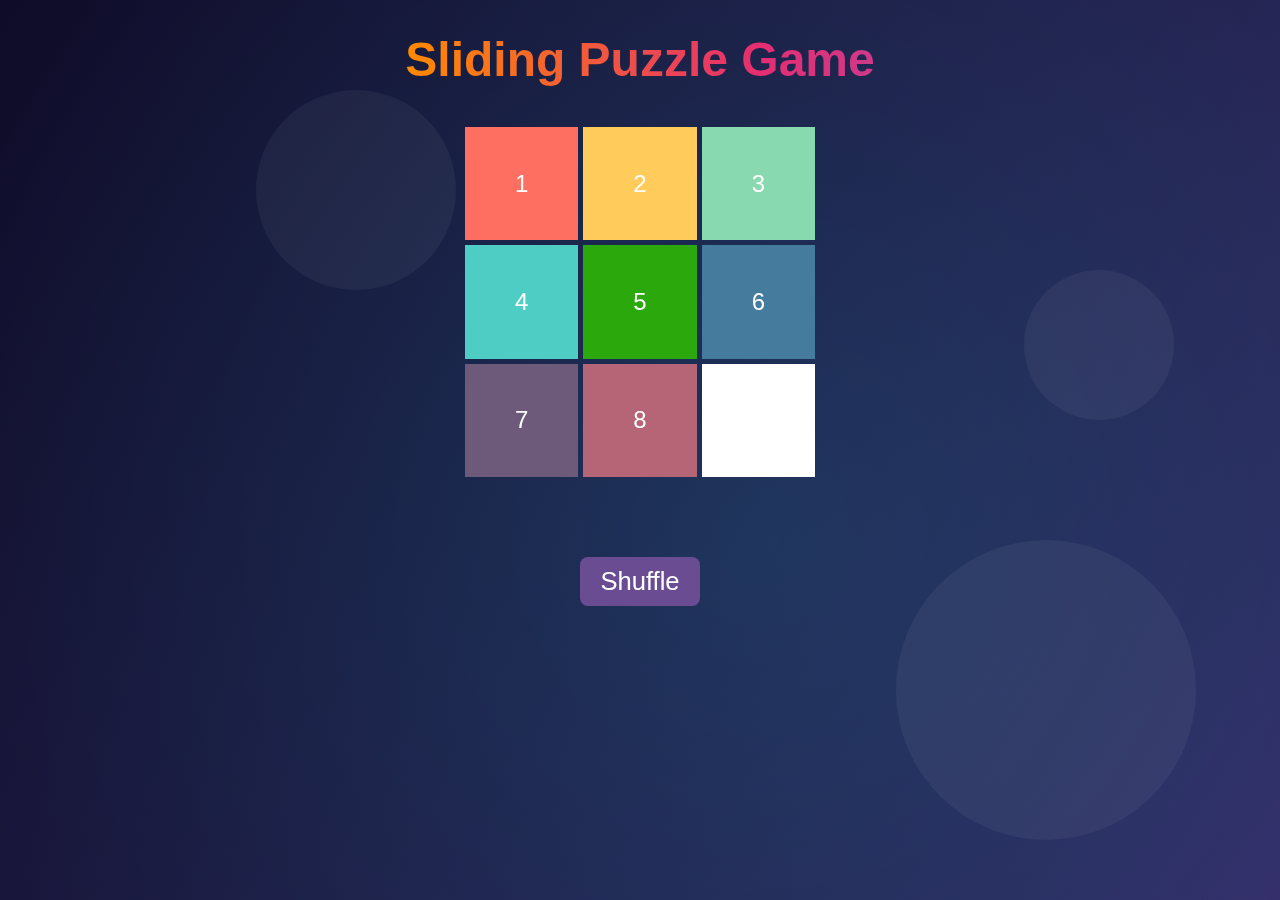
<file: index.html>
<!DOCTYPE html>
<html lang="en">
<head>
  <meta charset="UTF-8">
  <meta name="viewport" content="width=device-width, initial-scale=1.0">
  <title>Sliding Puzzle Game</title>
  <link rel="stylesheet" href="style.css">
  <link rel="manifest" href="/manifest.json" />
<meta name="theme-color" content="#000000" />
<script>
  if ('serviceWorker' in navigator) {
    navigator.serviceWorker.register('/service-worker.js')
      .then(reg => console.log('SW registered:', reg))
      .catch(err => console.error('SW registration failed:', err));
  }
</script>
</head>
<body>

    <div class="animated-circles">
        <div class="circle"></div>
        <div class="circle"></div>
        <div class="circle"></div>
    </div>

  <h1 class="shiny-title">Sliding Puzzle Game</h1>
  <div class="puzzle-container" id="puzzleContainer"></div>
  <button id="shuffleButton">Shuffle</button>
  <div class="win-message hidden" id="winMessage">Congratulations! You solved the puzzle!</div>


  <div class="powered-by">
  <div class="line">
    <span>P</span><span>o</span><span>w</span><span>e</span><span>r</span><span>e</span><span>d</span> 
    <span>b</span><span>y</span>
  </div>
  <div class="line">
    <span>M</span><span>a</span><span>n</span><span>d</span><span>a</span><span>r</span> 
    <span>K</span><span>a</span><span>j</span><span>b</span><span>a</span><span>j</span><span>e</span>
  </div>
</div>

  <script src="script.js"></script>
</body>
</html>
</file>
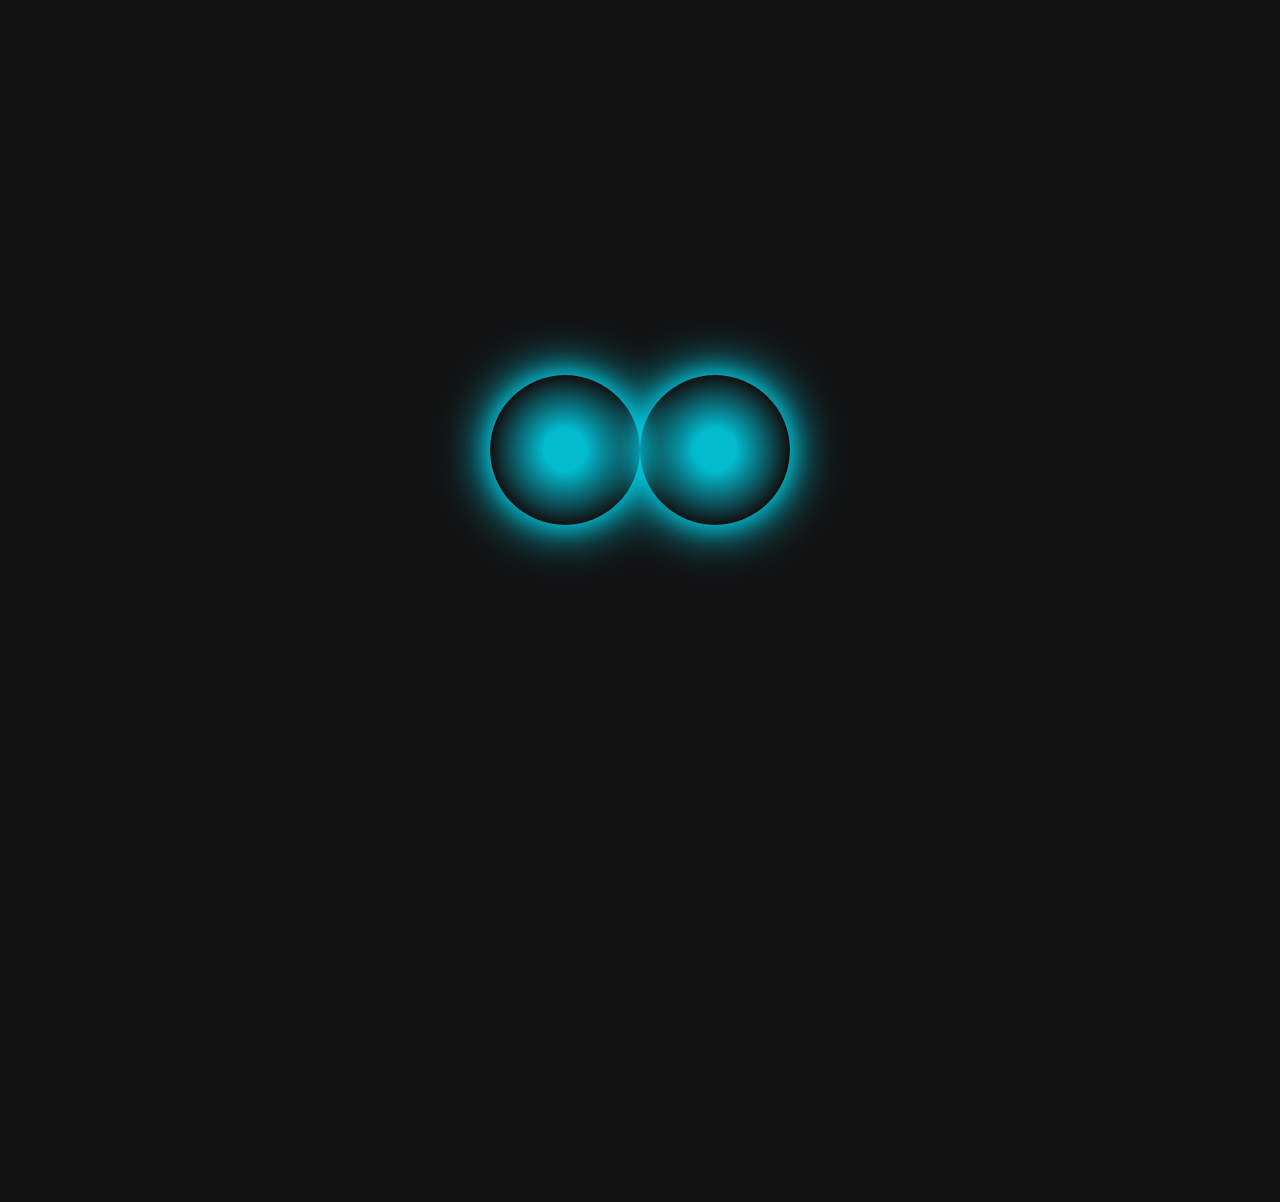
<file: mkpuzzlegame/index.html>
<!DOCTYPE html>
<html lang="en">
<head>
  <meta charset="UTF-8">
  <meta name="viewport" content="width=device-width, initial-scale=1.0">
  <title>Splash Screen</title>
  <link rel="stylesheet" href="Logo.css">
  <link rel="manifest" href="/manifest.json" />
<meta name="theme-color" content="#000000" />
<script>
  if ('serviceWorker' in navigator) {
    navigator.serviceWorker.register('/service-worker.js')
      .then(reg => console.log('SW registered:', reg))
      .catch(err => console.error('SW registration failed:', err));
  }
</script>
</head>
<body>

  <div class="left-animation"></div> 

  <!-- Splash Screen with Logo and Motivational Text -->
  <div id="splash-screen" class="splash-screen">
    <div class="logo-container">
      <img src="MK Logo.png" alt="MK Logo" class="logo">
    </div>
  </div>  
  <div class="right-animation"></div>

  <script>
    // Redirect to Dashboard after 5 seconds
    setTimeout(function() {
      window.location.href = "Game.html";  // Replace with actual dashboard URL
    }, 5000);  // 5000ms = 5 seconds
  </script>

</body>
</html>
</file>
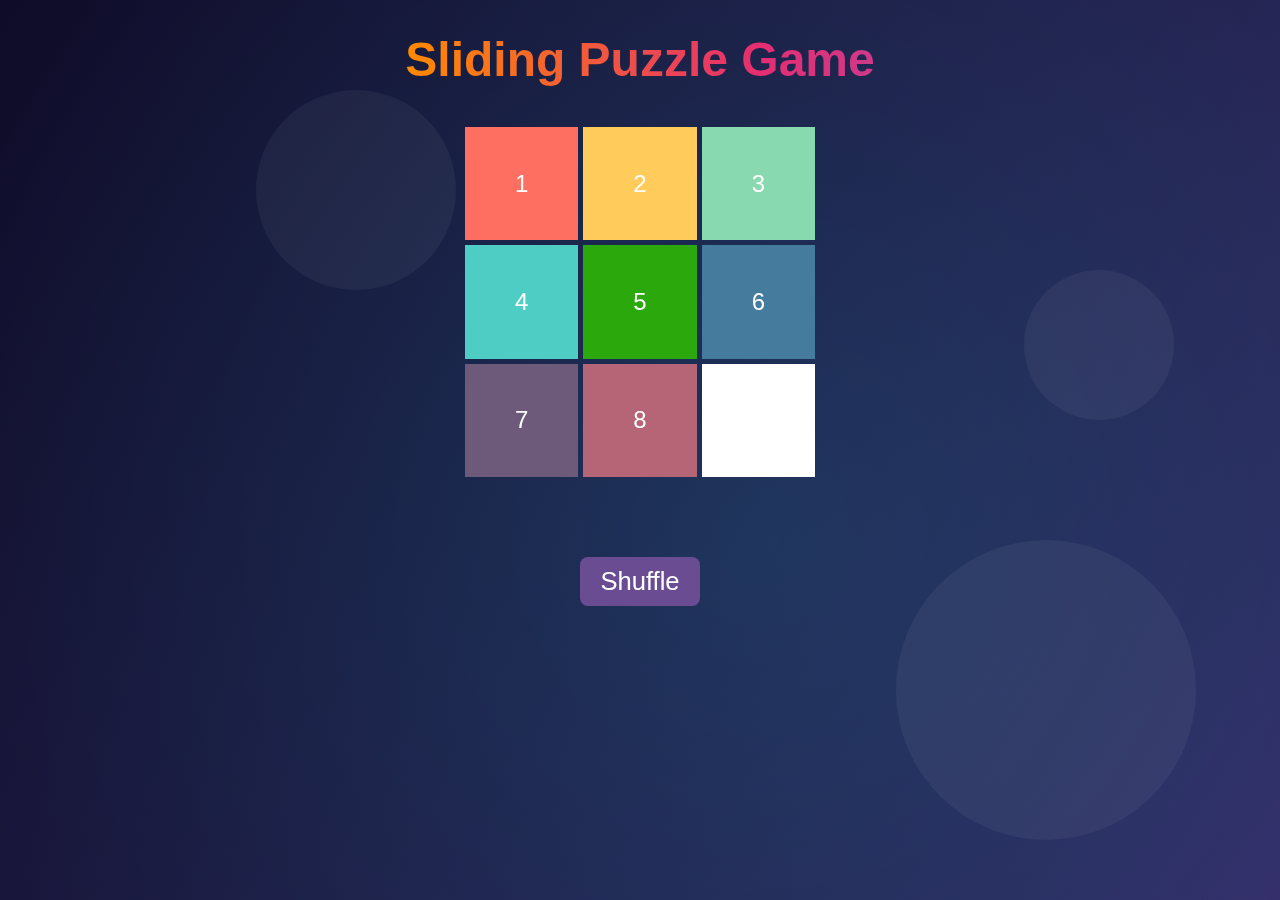
<file: mkpuzzlegame/Game.html>
<!DOCTYPE html>
<html lang="en">
<head>
  <meta charset="UTF-8">
  <meta name="viewport" content="width=device-width, initial-scale=1.0">
  <title>Sliding Puzzle Game</title>
  <link rel="stylesheet" href="style.css">
</head>
<body>

    <div class="animated-circles">
        <div class="circle"></div>
        <div class="circle"></div>
        <div class="circle"></div>
    </div>

  <h1 class="shiny-title">Sliding Puzzle Game</h1>
  <div class="puzzle-container" id="puzzleContainer"></div>
  <button id="shuffleButton">Shuffle</button>
  <div class="win-message hidden" id="winMessage">Congratulations! You solved the puzzle!</div>


  <div class="powered-by">
  <div class="line">
    <span>P</span><span>o</span><span>w</span><span>e</span><span>r</span><span>e</span><span>d</span> 
    <span>b</span><span>y</span>
  </div>
  <div class="line">
    <span>M</span><span>a</span><span>n</span><span>d</span><span>a</span><span>r</span> 
    <span>K</span><span>a</span><span>j</span><span>b</span><span>a</span><span>j</span><span>e</span>
  </div>
</div>

  <script src="script.js"></script>
</body>
</html>
</file>
<file: style.css>
body {
  font-family: Arial, sans-serif;
  margin: 0;
  padding: 0;
  background-color: black;
  display: flex;
  flex-direction: column;
  justify-content: flex-start;
  align-items: center;
  min-height: 100vh;
}

.shiny-title {
  font-size: 3rem;
  margin-bottom: 20px;
  background-image: linear-gradient(90deg, #ff8a00, #e52e71, #9d50bb, #00c9ff, #ff8a00);
  background-size: 300%;
  -webkit-background-clip: text;
  -webkit-text-fill-color: transparent;
  animation: shiny 3s linear infinite;
}

@keyframes shiny {
  0% { background-position: 0%; }
  100% { background-position: 100%; }
}

.hint-message {
  font-size: 1.2rem;
  color: #333;
  margin-bottom: 15px;
  text-align: center;
}

.puzzle-container {
  width: 350px;
  height: 350px;
  display: grid;
  grid-template-columns: repeat(3, 1fr);
  grid-gap: 5px;
  margin: 20px auto 80px;
}

.puzzle-tile {
  width: 100%;
  height: 100%;
  display: flex;
  align-items: center;
  justify-content: center;
  font-size: 1.5rem;
  color: #fff;
  cursor: pointer;
  transition: transform 0.3s, background-color 0.3s;
}

.puzzle-tile:nth-child(1) { background-color: #ff6f61; }
.puzzle-tile:nth-child(2) { background-color: #ffcc5c; }
.puzzle-tile:nth-child(3) { background-color: #88d8b0; }
.puzzle-tile:nth-child(4) { background-color: #4ecdc4; }
.puzzle-tile:nth-child(5) { background-color: #2ba80c; }
.puzzle-tile:nth-child(6) { background-color: #457b9d; }
.puzzle-tile:nth-child(7) { background-color: #6d597a; }
.puzzle-tile:nth-child(8) { background-color: #b56576; }
.puzzle-tile:nth-child(9) { background-color: #ff8c94; }

.puzzle-tile.empty {
  background-color: #fff;
  cursor: default;
}

.puzzle-tile.hint {
  border: 3px dashed #ffeb3b;
  animation: blink 1s infinite;
}

@keyframes blink {
  50% { opacity: 0.5; }
}

button:hover {
  background-color: #7d5a86;
}

footer {
  position: fixed;
  bottom: 20px;
  width: 100%;
  text-align: center;
}

/* Shuffle Button Styling */
#shuffleButton {
  font-size: 1.6rem;
  padding: 10px 20px;
  background-color: #6a4c93;
  color: #fff;
  border: none;
  border-radius: 8px;
  cursor: pointer;
  transition: background-color 0.3s ease;
}
#shuffleButton:hover {
  background-color: #7d5a86;
}

.win-message {
  font-size: 1.5rem;
  margin-top: 20px;
  color: green;
  display: none;
}

.win-message.hidden {
  display: none;
}

/* Glowing particle background */
body::before {
  content: "";
  position: fixed;
  top: 0; left: 0;
  width: 100%; height: 100%;
  z-index: -1;
  background: radial-gradient(circle at 30% 30%, rgba(0, 255, 255, 0.1), transparent 40%),
              radial-gradient(circle at 70% 70%, rgba(255, 0, 255, 0.1), transparent 40%),
              linear-gradient(120deg, #0f0c29, #302b63, #24243e);
  background-size: 200% 200%;
  animation: backgroundAnimation 20s ease infinite;
  filter: blur(0.5px);
}

@keyframes backgroundAnimation {
  0% { background-position: 0% 50%; }
  50% { background-position: 100% 50%; }
  100% { background-position: 0% 50%; }
}

.animated-circles {
  position: fixed;
  top: 0;
  left: 0;
  width: 100%;
  height: 100%;
  overflow: hidden;
  z-index: -1;
}

.circle {
  position: absolute;
  border-radius: 50%;
  background: rgba(255, 255, 255, 0.05);
  animation: float 20s linear infinite;
}

.circle:nth-child(1) {
  width: 200px; height: 200px;
  top: 10%; left: 20%;
  animation-duration: 25s;
}
.circle:nth-child(2) {
  width: 300px; height: 300px;
  top: 60%; left: 70%;
  animation-duration: 35s;
}
.circle:nth-child(3) {
  width: 150px; height: 150px;
  top: 30%; left: 80%;
  animation-duration: 30s;
}

@keyframes float {
  0% { transform: translateY(0) rotate(0deg); }
  50% { transform: translateY(-50px) rotate(180deg); }
  100% { transform: translateY(0) rotate(360deg); }
}

/* Animated "Powered by Mandar Kajbaje" */
/* Left-side animated text */
.powered-by {
  position: absolute;
  top: 40%;
  left: 40px;
  transform: translateY(-50%);
  display: flex;
  flex-direction: column;
  gap: 8px;
  font-size: 40px;
  font-family: 'Segoe UI', sans-serif;
  color: #00ffee;
  font-weight: bold;
  z-index: 10;
}

.powered-by .line {
  display: flex;
  gap: 3px; /* Space between letters */
}

.powered-by span {
  opacity: 0;
  animation: fadeLoop 2s ease-in-out infinite;
}

/* Looping animation for each span with delay */
.powered-by span:nth-child(1)  { animation-delay: 0s; }
.powered-by span:nth-child(2)  { animation-delay: 0.1s; }
.powered-by span:nth-child(3)  { animation-delay: 0.2s; }
.powered-by span:nth-child(4)  { animation-delay: 0.3s; }
.powered-by span:nth-child(5)  { animation-delay: 0.4s; }
.powered-by span:nth-child(6)  { animation-delay: 0.5s; }
.powered-by span:nth-child(7)  { animation-delay: 0.6s; }
.powered-by span:nth-child(8)  { animation-delay: 0.7s; }
.powered-by span:nth-child(9)  { animation-delay: 0.8s; }
.powered-by span:nth-child(10) { animation-delay: 0.9s; }
.powered-by span:nth-child(11) { animation-delay: 1.0s; }
.powered-by span:nth-child(12) { animation-delay: 1.1s; }
.powered-by span:nth-child(13) { animation-delay: 1.2s; }
.powered-by span:nth-child(14) { animation-delay: 1.3s; }
.powered-by span:nth-child(15) { animation-delay: 1.4s; }
.powered-by span:nth-child(16) { animation-delay: 1.5s; }
.powered-by span:nth-child(17) { animation-delay: 1.6s; }
.powered-by span:nth-child(18) { animation-delay: 1.7s; }
.powered-by span:nth-child(19) { animation-delay: 1.8s; }
.powered-by span:nth-child(20) { animation-delay: 1.9s; }
.powered-by span:nth-child(21) { animation-delay: 2.0s; }

@keyframes fadeLoop {
  0%, 100% {
    opacity: 0;
    transform: translateY(10px);
  }
  50% {
    opacity: 1;
    transform: translateY(0);
  }
}
</file>
<file: mkpuzzlegame/Logo.css>
body {
  margin: 0;
  padding: 0;
  height: 100vh;
  overflow: hidden;
  background-color: #121212;
  position: relative;
}

.splash-screen {
  text-align: center;
  display: flex;
  flex-direction: column;
  align-items: center;
  justify-content: center;
  height: 100vh;
  width: 100vw;
  opacity: 0;
  animation: fadeInSplash 5s forwards;
  z-index: 2;
  position: relative;
}

.logo-container {
  opacity: 0;
  animation: fadeInLogo 3s ease-in-out forwards;
}

.logo {
  width: 1500px;
  animation: slideIn 3s ease-out forwards;
}

@keyframes slideIn {
  0% { transform: translateY(100px); }
  100% { transform: translateY(0); }
}

@keyframes fadeInLogo {
  0% { opacity: 0; }
  100% { opacity: 1; }
}

@keyframes fadeInSplash {
  0% { opacity: 0; }
  100% { opacity: 1; }
}

/* Animations for left and right expanding circles */
.left-animation,
.right-animation {
  width: 150px;
  height: 150px;
  border-radius: 50%;
  position: absolute;
  top: 50%;
  transform: translateY(-50%);
  background: radial-gradient(circle, #00e5ff 20%, transparent 70%);
  box-shadow: 0 0 20px #00e5ff, 0 0 40px #00e5ff, 0 0 60px #00bcd4;
  opacity: 0.8;
  z-index: 1;
}

.left-animation {
  left: 50%;
  animation: moveLeft 5s forwards, rotate 6s linear infinite;
}

.right-animation {
  right: 50%;
  animation: moveRight 5s forwards, rotate 6s linear infinite;
}

@keyframes moveLeft {
  0% {
    left: 50%;
    width: 150px;
    height: 150px;
  }
  100% {
    left: -25%;
    width: 100vw;
    height: 100vh;
  }
}

@keyframes moveRight {
  0% {
    right: 50%;
    width: 150px;
    height: 150px;
  }
  100% {
    right: -25%;
    width: 100vw;
    height: 100vh;
  }
}

@keyframes rotate {
  0% { transform: translateY(-50%) rotate(0deg); }
  100% { transform: translateY(-50%) rotate(360deg); }
}
</file>
<file: mkpuzzlegame/style.css>
body {
  font-family: Arial, sans-serif;
  margin: 0;
  padding: 0;
  background-color: black;
  display: flex;
  flex-direction: column;
  justify-content: flex-start;
  align-items: center;
  min-height: 100vh;
}

.shiny-title {
  font-size: 3rem;
  margin-bottom: 20px;
  background-image: linear-gradient(90deg, #ff8a00, #e52e71, #9d50bb, #00c9ff, #ff8a00);
  background-size: 300%;
  -webkit-background-clip: text;
  -webkit-text-fill-color: transparent;
  animation: shiny 3s linear infinite;
}

@keyframes shiny {
  0% { background-position: 0%; }
  100% { background-position: 100%; }
}

.hint-message {
  font-size: 1.2rem;
  color: #333;
  margin-bottom: 15px;
  text-align: center;
}

.puzzle-container {
  width: 350px;
  height: 350px;
  display: grid;
  grid-template-columns: repeat(3, 1fr);
  grid-gap: 5px;
  margin: 20px auto 80px;
}

.puzzle-tile {
  width: 100%;
  height: 100%;
  display: flex;
  align-items: center;
  justify-content: center;
  font-size: 1.5rem;
  color: #fff;
  cursor: pointer;
  transition: transform 0.3s, background-color 0.3s;
}

.puzzle-tile:nth-child(1) { background-color: #ff6f61; }
.puzzle-tile:nth-child(2) { background-color: #ffcc5c; }
.puzzle-tile:nth-child(3) { background-color: #88d8b0; }
.puzzle-tile:nth-child(4) { background-color: #4ecdc4; }
.puzzle-tile:nth-child(5) { background-color: #2ba80c; }
.puzzle-tile:nth-child(6) { background-color: #457b9d; }
.puzzle-tile:nth-child(7) { background-color: #6d597a; }
.puzzle-tile:nth-child(8) { background-color: #b56576; }
.puzzle-tile:nth-child(9) { background-color: #ff8c94; }

.puzzle-tile.empty {
  background-color: #fff;
  cursor: default;
}

.puzzle-tile.hint {
  border: 3px dashed #ffeb3b;
  animation: blink 1s infinite;
}

@keyframes blink {
  50% { opacity: 0.5; }
}

button:hover {
  background-color: #7d5a86;
}

footer {
  position: fixed;
  bottom: 20px;
  width: 100%;
  text-align: center;
}

/* Shuffle Button Styling */
#shuffleButton {
  font-size: 1.6rem;
  padding: 10px 20px;
  background-color: #6a4c93;
  color: #fff;
  border: none;
  border-radius: 8px;
  cursor: pointer;
  transition: background-color 0.3s ease;
}
#shuffleButton:hover {
  background-color: #7d5a86;
}

.win-message {
  font-size: 1.5rem;
  margin-top: 20px;
  color: green;
  display: none;
}

.win-message.hidden {
  display: none;
}

/* Glowing particle background */
body::before {
  content: "";
  position: fixed;
  top: 0; left: 0;
  width: 100%; height: 100%;
  z-index: -1;
  background: radial-gradient(circle at 30% 30%, rgba(0, 255, 255, 0.1), transparent 40%),
              radial-gradient(circle at 70% 70%, rgba(255, 0, 255, 0.1), transparent 40%),
              linear-gradient(120deg, #0f0c29, #302b63, #24243e);
  background-size: 200% 200%;
  animation: backgroundAnimation 20s ease infinite;
  filter: blur(0.5px);
}

@keyframes backgroundAnimation {
  0% { background-position: 0% 50%; }
  50% { background-position: 100% 50%; }
  100% { background-position: 0% 50%; }
}

.animated-circles {
  position: fixed;
  top: 0;
  left: 0;
  width: 100%;
  height: 100%;
  overflow: hidden;
  z-index: -1;
}

.circle {
  position: absolute;
  border-radius: 50%;
  background: rgba(255, 255, 255, 0.05);
  animation: float 20s linear infinite;
}

.circle:nth-child(1) {
  width: 200px; height: 200px;
  top: 10%; left: 20%;
  animation-duration: 25s;
}
.circle:nth-child(2) {
  width: 300px; height: 300px;
  top: 60%; left: 70%;
  animation-duration: 35s;
}
.circle:nth-child(3) {
  width: 150px; height: 150px;
  top: 30%; left: 80%;
  animation-duration: 30s;
}

@keyframes float {
  0% { transform: translateY(0) rotate(0deg); }
  50% { transform: translateY(-50px) rotate(180deg); }
  100% { transform: translateY(0) rotate(360deg); }
}

/* Animated "Powered by Mandar Kajbaje" */
/* Left-side animated text */
.powered-by {
  position: absolute;
  top: 40%;
  left: 40px;
  transform: translateY(-50%);
  display: flex;
  flex-direction: column;
  gap: 8px;
  font-size: 40px;
  font-family: 'Segoe UI', sans-serif;
  color: #00ffee;
  font-weight: bold;
  z-index: 10;
}

.powered-by .line {
  display: flex;
  gap: 3px; /* Space between letters */
}

.powered-by span {
  opacity: 0;
  animation: fadeLoop 2s ease-in-out infinite;
}

/* Looping animation for each span with delay */
.powered-by span:nth-child(1)  { animation-delay: 0s; }
.powered-by span:nth-child(2)  { animation-delay: 0.1s; }
.powered-by span:nth-child(3)  { animation-delay: 0.2s; }
.powered-by span:nth-child(4)  { animation-delay: 0.3s; }
.powered-by span:nth-child(5)  { animation-delay: 0.4s; }
.powered-by span:nth-child(6)  { animation-delay: 0.5s; }
.powered-by span:nth-child(7)  { animation-delay: 0.6s; }
.powered-by span:nth-child(8)  { animation-delay: 0.7s; }
.powered-by span:nth-child(9)  { animation-delay: 0.8s; }
.powered-by span:nth-child(10) { animation-delay: 0.9s; }
.powered-by span:nth-child(11) { animation-delay: 1.0s; }
.powered-by span:nth-child(12) { animation-delay: 1.1s; }
.powered-by span:nth-child(13) { animation-delay: 1.2s; }
.powered-by span:nth-child(14) { animation-delay: 1.3s; }
.powered-by span:nth-child(15) { animation-delay: 1.4s; }
.powered-by span:nth-child(16) { animation-delay: 1.5s; }
.powered-by span:nth-child(17) { animation-delay: 1.6s; }
.powered-by span:nth-child(18) { animation-delay: 1.7s; }
.powered-by span:nth-child(19) { animation-delay: 1.8s; }
.powered-by span:nth-child(20) { animation-delay: 1.9s; }
.powered-by span:nth-child(21) { animation-delay: 2.0s; }

@keyframes fadeLoop {
  0%, 100% {
    opacity: 0;
    transform: translateY(10px);
  }
  50% {
    opacity: 1;
    transform: translateY(0);
  }
}
</file>
